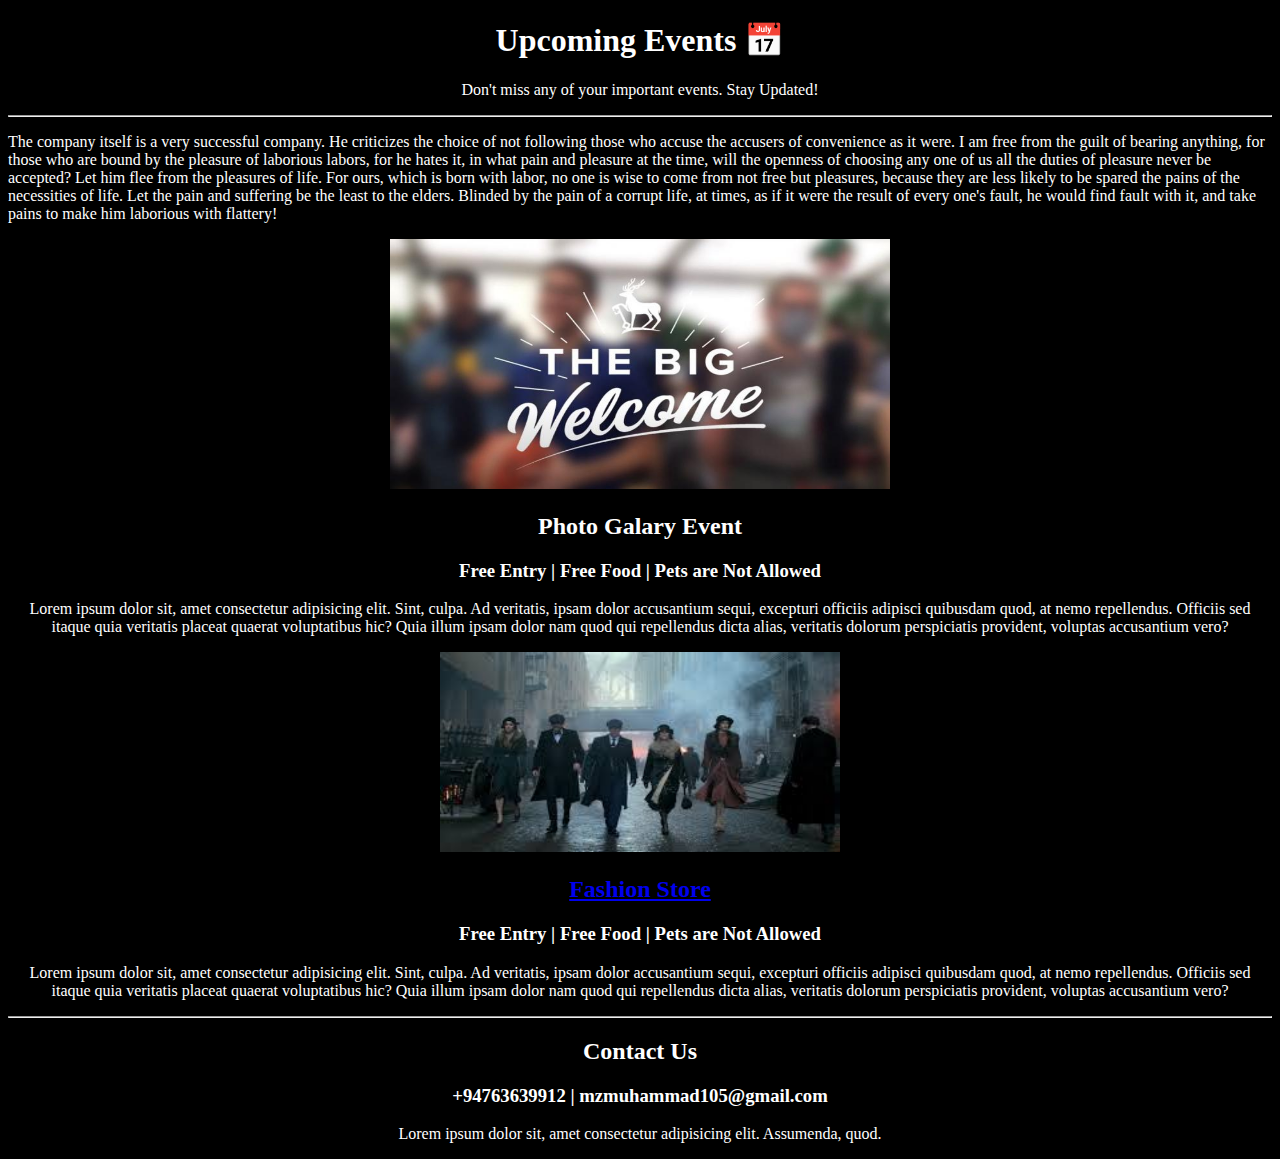
<file: 01/index.html>
<!DOCTYPE html>
<html>
    <head>
        <title>Events</title>
        <link rel="icon" href="images/event_icon.png">
    </head>
    <body bgcolor="black" style="color: white;">
        <center>
            <h1>Upcoming Events 📅</h1>
            <p>Don't miss any of your important events. Stay Updated!</p>
        </center>

        <hr>

        <p>
            The company itself is a very successful company. He criticizes the choice of not following those who accuse the accusers of convenience as it were. I am free from the guilt of bearing anything, for those who are bound by the pleasure of laborious labors, for he hates it, in what pain and pleasure at the time, will the openness of choosing any one of us all the duties of pleasure never be accepted? Let him flee from the pleasures of life. For ours, which is born with labor, no one is wise to come from not free but pleasures, because they are less likely to be spared the pains of the necessities of life. Let the pain and suffering be the least to the elders. Blinded by the pain of a corrupt life, at times, as if it were the result of every one's fault, he would find fault with it, and take pains to make him laborious with flattery!
        </p>

        <center>
            <img src="images/event1.jfif" alt="Welcome Image" width="500" height="250">
            <h2>Photo Galary Event</h2>
            <h3>Free Entry | Free Food | Pets are Not Allowed</h3>
            <p>
                Lorem ipsum dolor sit, amet consectetur adipisicing elit. Sint, culpa. Ad veritatis, ipsam dolor accusantium sequi, excepturi officiis adipisci quibusdam quod, at nemo repellendus. Officiis sed itaque quia veritatis placeat quaerat voluptatibus hic? Quia illum ipsam dolor nam quod qui repellendus dicta alias, veritatis dolorum perspiciatis provident, voluptas accusantium vero?
            </p>
        </center>

        <center>
            <img src="images/event2.jfif" alt="Fashion Image" width="400" height="200">
            <h2>
                <a href="https://signature.lk/">Fashion Store</a>
            </h2>
            <h3>Free Entry | Free Food | Pets are Not Allowed</h3>
            <p>
                Lorem ipsum dolor sit, amet consectetur adipisicing elit. Sint, culpa. Ad veritatis, ipsam dolor accusantium sequi, excepturi officiis adipisci quibusdam quod, at nemo repellendus. Officiis sed itaque quia veritatis placeat quaerat voluptatibus hic? Quia illum ipsam dolor nam quod qui repellendus dicta alias, veritatis dolorum perspiciatis provident, voluptas accusantium vero?
            </p>
        </center>

        <hr>

        <center>
            <h2>Contact Us</h2>
            <h3>+94763639912 | mzmuhammad105@gmail.com</h3>
            <p>Lorem ipsum dolor sit, amet consectetur adipisicing elit. Assumenda, quod.</p>
        </center>
    </body>
</html>
</file>
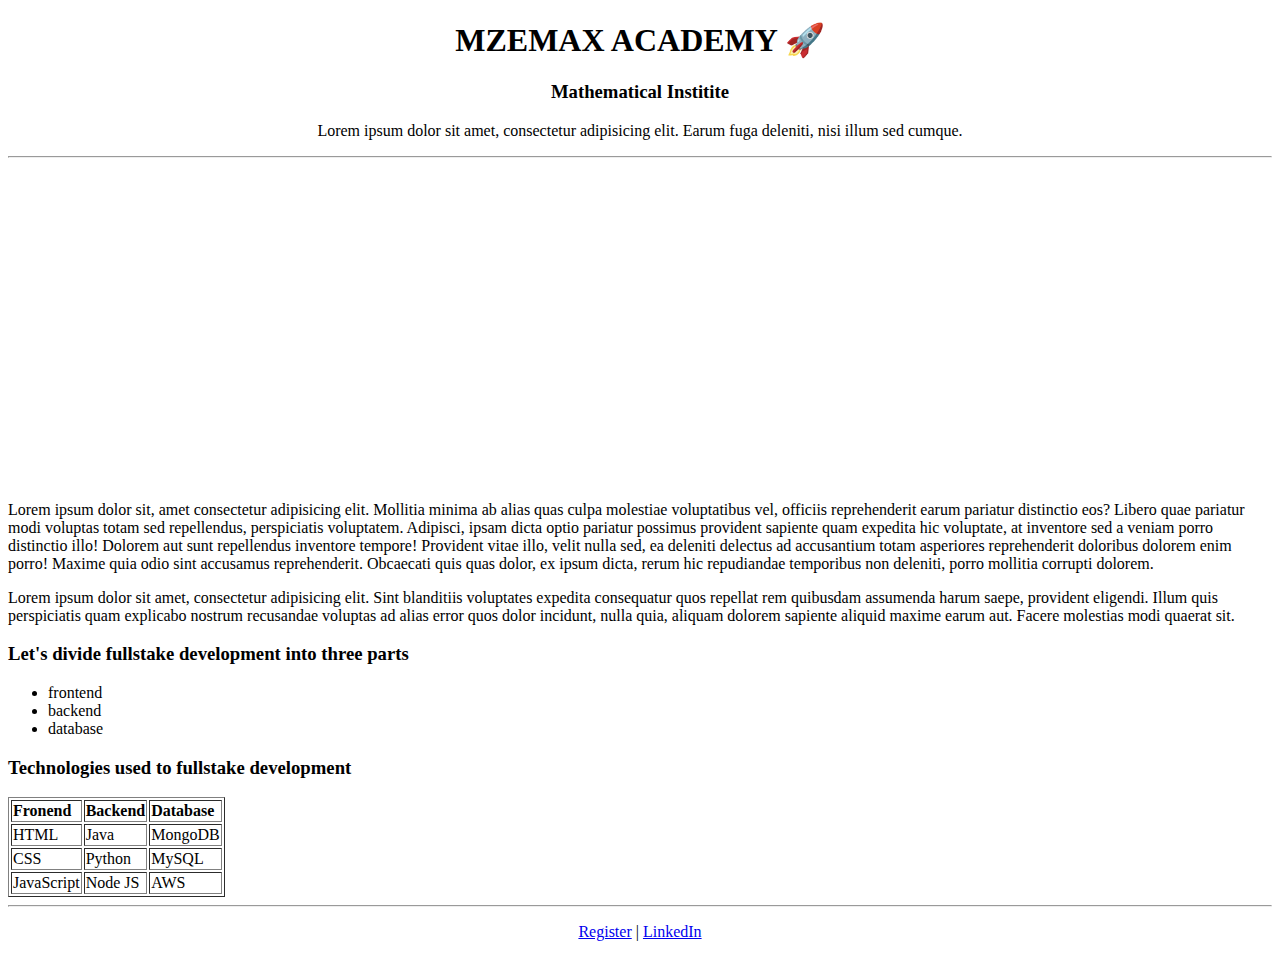
<file: 02/index.html>
<!DOCTYPE html>
<html lang="en">
<head>
    <title>MZEMAX</title>
</head>
<body>
    <center>
        <h1>MZEMAX ACADEMY 🚀</h1>
        <h3>Mathematical Institite</h3>
        <p>Lorem ipsum dolor sit amet, consectetur adipisicing elit. Earum fuga deleniti, nisi illum sed cumque.</p>
    </center>

    <hr>

    <center>
    <iframe width="560" height="315" src="https://www.youtube.com/embed/eFgczXN4Jkg?si=t1AESbli0VfG4L7R" title="YouTube video player" frameborder="0" allow="accelerometer; autoplay; clipboard-write; encrypted-media; gyroscope; picture-in-picture; web-share" referrerpolicy="strict-origin-when-cross-origin" allowfullscreen></iframe>
    </center>

    <p>
        Lorem ipsum dolor sit, amet consectetur adipisicing elit. Mollitia minima ab alias quas culpa molestiae voluptatibus vel, officiis reprehenderit earum pariatur distinctio eos? Libero quae pariatur modi voluptas totam sed repellendus, perspiciatis voluptatem. Adipisci, ipsam dicta optio pariatur possimus provident sapiente quam expedita hic voluptate, at inventore sed a veniam porro distinctio illo! Dolorem aut sunt repellendus inventore tempore! Provident vitae illo, velit nulla sed, ea deleniti delectus ad accusantium totam asperiores reprehenderit doloribus dolorem enim porro! Maxime quia odio sint accusamus reprehenderit. Obcaecati quis quas dolor, ex ipsum dicta, rerum hic repudiandae temporibus non deleniti, porro mollitia corrupti dolorem.
    </p>

    <p>
        Lorem ipsum dolor sit amet, consectetur adipisicing elit. Sint blanditiis voluptates expedita consequatur quos repellat rem quibusdam assumenda harum saepe, provident eligendi. Illum quis perspiciatis quam explicabo nostrum recusandae voluptas ad alias error quos dolor incidunt, nulla quia, aliquam dolorem sapiente aliquid maxime earum aut. Facere molestias modi quaerat sit.
    </p>

    <h3>Let's divide fullstake development into three parts</h3>
    <ul>
        <li>frontend</li>
        <li>backend</li>
        <li>database</li>
    </ul>

    <h3>Technologies used to fullstake development</h3>
    <table border="1">
        <tr>
            <td><b>Fronend</b></td>
            <td><b>Backend</b></td>
            <td><b>Database</b></td>
        </tr>
        <tr>
            <td>HTML</td>
            <td>Java</td>
            <td>MongoDB</td>
        </tr>
        <tr>
            <td>CSS</td>
            <td>Python</td>
            <td>MySQL</td>
        </tr>
        <tr>
            <td>JavaScript</td>
            <td>Node JS</td>
            <td>AWS</td>
        </tr>
    </table>

    <hr>
    <center>
        <p>
            <a href="register.html">Register</a> | <a href="https://lk.linkedin.com/in/muhammad-zakeer-muhammad">LinkedIn</a>
        </p>
    </center>

</body>
</html>
</file>
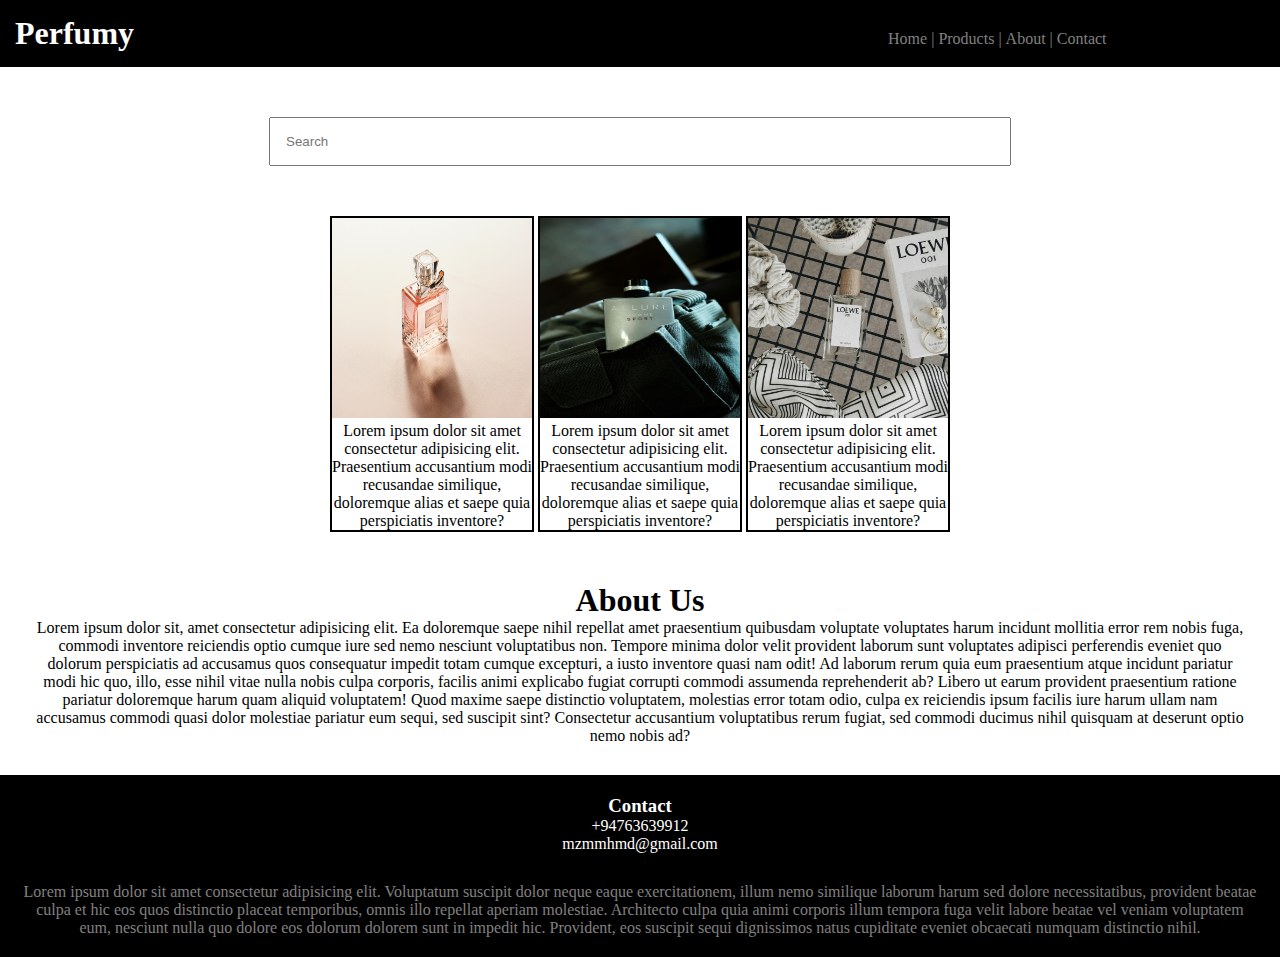
<file: 03/index.html>
<!DOCTYPE html>
<html lang="en">
<head>
    <meta charset="UTF-8">
    <meta name="viewport" content="width=device-width, initial-scale=1.0">
    <title>Perfumy</title>
    <link rel="stylesheet" href="style.css">
</head>
<body>

    <div class="header">
        <nav>
            <h1>Perfumy</h1>

        <ul>
            <li>Home |</li>
            <li>Products |</li>
            <li>About |</li>
            <li>Contact</li>
        </ul>
        </nav>
    </div>


    <div class="searchbar">
        <input placeholder="Search">
    </div>

    <div class="products">
        <div class="box">
            <img src="perfume01.jpg" width="200px" height="200px" alt="perfume01">
            <p>Lorem ipsum dolor sit amet consectetur adipisicing elit. Praesentium accusantium modi recusandae similique, doloremque alias et saepe quia perspiciatis inventore?</p>
        </div>
        <div class="box">
            <img src="perfume02.jpg" width="200px" height="200px" alt="perfume01">
            <p>Lorem ipsum dolor sit amet consectetur adipisicing elit. Praesentium accusantium modi recusandae similique, doloremque alias et saepe quia perspiciatis inventore?</p>
        </div>
        <div class="box">
            <img src="perfume03.jpg" width="200px" height="200px" alt="perfume01">
            <p>Lorem ipsum dolor sit amet consectetur adipisicing elit. Praesentium accusantium modi recusandae similique, doloremque alias et saepe quia perspiciatis inventore?</p>
        </div>
    </div>

    <div class="about">
        <h1>About Us</h1>
        <p>Lorem ipsum dolor sit, amet consectetur adipisicing elit. Ea doloremque saepe nihil repellat amet praesentium quibusdam voluptate voluptates harum incidunt mollitia error rem nobis fuga, commodi inventore reiciendis optio cumque iure sed nemo nesciunt voluptatibus non. Tempore minima dolor velit provident laborum sunt voluptates adipisci perferendis eveniet quo dolorum perspiciatis ad accusamus quos consequatur impedit totam cumque excepturi, a iusto inventore quasi nam odit! Ad laborum rerum quia eum praesentium atque incidunt pariatur modi hic quo, illo, esse nihil vitae nulla nobis culpa corporis, facilis animi explicabo fugiat corrupti commodi assumenda reprehenderit ab? Libero ut earum provident praesentium ratione pariatur doloremque harum quam aliquid voluptatem! Quod maxime saepe distinctio voluptatem, molestias error totam odio, culpa ex reiciendis ipsum facilis iure harum ullam nam accusamus commodi quasi dolor molestiae pariatur eum sequi, sed suscipit sint? Consectetur accusantium voluptatibus rerum fugiat, sed commodi ducimus nihil quisquam at deserunt optio nemo nobis ad?</p>
    </div>

    <div class="contact">
        <h3>Contact</h3>
        <p>+94763639912</p>
        <p>mzmmhmd@gmail.com</p>
        <p style="color: gray; margin-top: 30px;">Lorem ipsum dolor sit amet consectetur adipisicing elit. Voluptatum suscipit dolor neque eaque exercitationem, illum nemo similique laborum harum sed dolore necessitatibus, provident beatae culpa et hic eos quos distinctio placeat temporibus, omnis illo repellat aperiam molestiae. Architecto culpa quia animi corporis illum tempora fuga velit labore beatae vel veniam voluptatem eum, nesciunt nulla quo dolore eos dolorum dolorem sunt in impedit hic. Provident, eos suscipit sequi dignissimos natus cupiditate eveniet obcaecati numquam distinctio nihil.</p>
    </div>
</body>
</html>
</file>
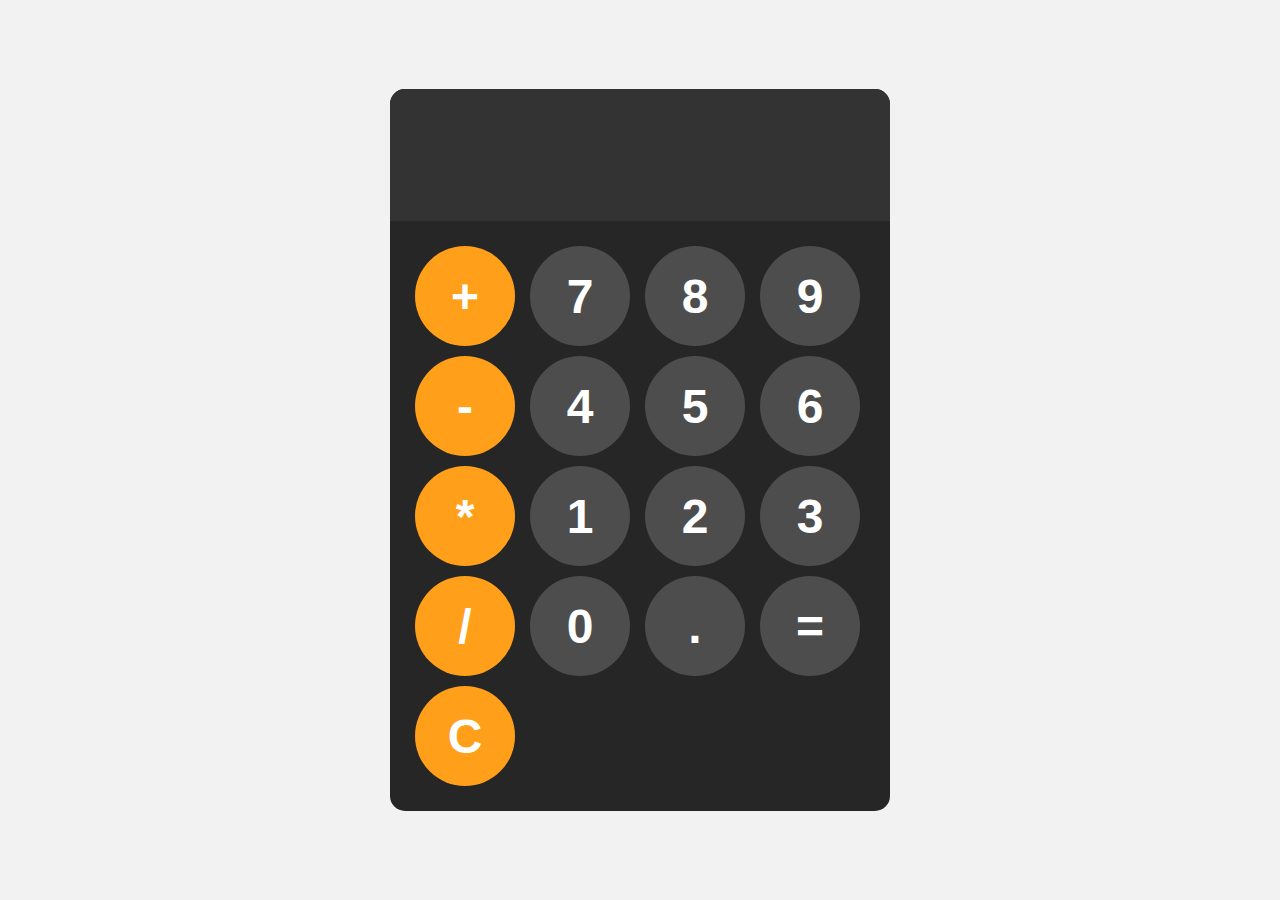
<file: calculator/index.html>
<!DOCTYPE html>
<html lang="en">
<head>
    <meta charset="UTF-8">
    <meta name="viewport" content="width=device-width, initial-scale=1.0">
    <title>Calculator</title>
    <link rel="stylesheet" href="style.css">
</head>
<body>
    <div id="calculator">
        <input id="display" readonly>
        <div id="keys">
            <button onclick="appendToDisplay('+')" class="operator-btn">+</button>
            <button onclick="appendToDisplay('7')">7</button>
            <button onclick="appendToDisplay('8')">8</button>
            <button onclick="appendToDisplay('9')">9</button>
            <button onclick="appendToDisplay('-')" class="operator-btn">-</button>
            <button onclick="appendToDisplay('4')">4</button>
            <button onclick="appendToDisplay('5')">5</button>
            <button onclick="appendToDisplay('6')">6</button>
            <button onclick="appendToDisplay('*')" class="operator-btn">*</button>
            <button onclick="appendToDisplay('1')">1</button>
            <button onclick="appendToDisplay('2')">2</button>
            <button onclick="appendToDisplay('3')">3</button>
            <button onclick="appendToDisplay('/')" class="operator-btn">/</button>
            <button onclick="appendToDisplay('0')">0</button>
            <button onclick="appendToDisplay('.')">.</button>
            <button onclick="calculate()">=</button>
            <button onclick="clearDisplay()" class="operator-btn">C</button>
        </div>
    </div>

    <script src="script.js"></script>
</body>
</html>
</file>
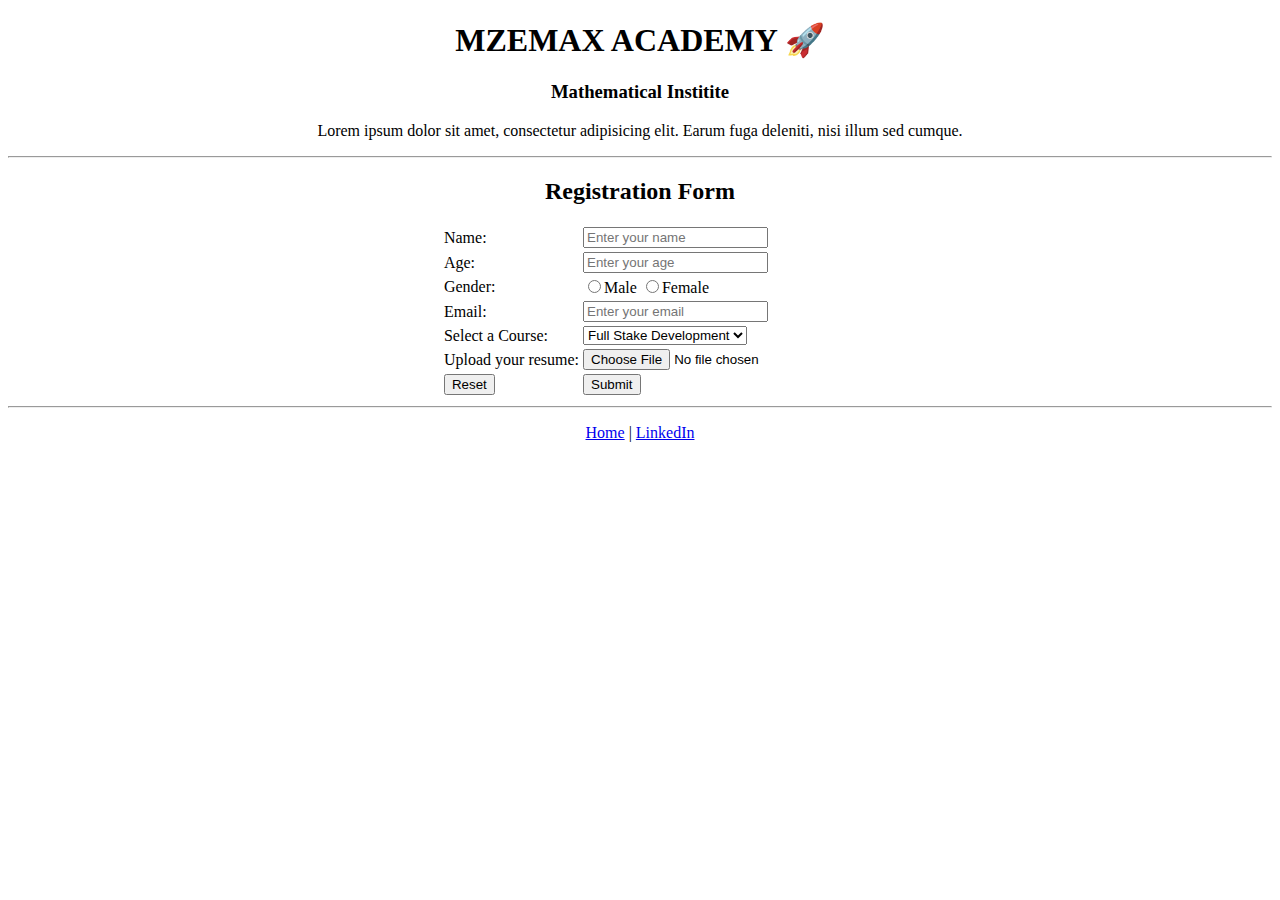
<file: 02/register.html>
<!DOCTYPE html>
<html lang="en">
<head>
    <title>Register</title>
</head>
<body>
    <center>
        <h1>MZEMAX ACADEMY 🚀</h1>
        <h3>Mathematical Institite</h3>
        <p>Lorem ipsum dolor sit amet, consectetur adipisicing elit. Earum fuga deleniti, nisi illum sed cumque.</p>
    </center>

    <hr>

    <center>
        <h2>Registration Form</h2>
        <form>
            <table>
                <tr>
                    <td>Name:</td> <td><input type="text" placeholder="Enter your name"></td>
                </tr>
                <tr>
                    <td>Age:</td> <td><input type="number" placeholder="Enter your age"></td>
                </tr>
                <tr>
                    <td>Gender:</td>
                    <td>
                        <input type="radio" name="Gender">Male 
                        <input type="radio" name="Gender">Female
                    </td>
                </tr>
                <tr>
                    <td>Email:</td> <td><input type="email" placeholder="Enter your email"></td>
                </tr>
                <tr>
                    <td>Select a Course:</td>
                    <td>
                        <select>
                            <option>Full Stake Development</option>
                            <option>Data Science</option>
                            <option>DevOps</option>
                        </select>
                    </td>
                </tr>
                <tr>
                    <td>Upload your resume:</td>
                    <td>
                        <input type="file">
                    </td>
                </tr>
                <tr>
                    <td><input type="reset"></td>
                    <td><input type="submit"></td>
                </tr>
                
            </table>
        </form>
    </center>

    <hr>
    <center>
        <p>
            <a href="index.html">Home</a> | <a href="https://lk.linkedin.com/in/muhammad-zakeer-muhammad">LinkedIn</a>
        </p>
    </center>
</body>
</html>
</file>
<file: 03/style.css>
*{
    margin: 0px;
    padding: 0px;
}

nav{
    background-color: black;
    color: white;
    padding: 15px;
}

ul,h1,li{
    display: inline-block;
}

ul{
    margin-left: 60%;
}

li{
    color: gray;
    cursor: pointer;
}

li:hover{
    color: white;
}

input{
    width: 60%;
    padding: 15px;
}

.searchbar{
    text-align: center;
    padding: 50px;
}

.box{
    border-style: solid;
    border-width: 2px;
    border-color: black;
    display: inline-block;
    width: 200px;
}

.products{
    text-align: center;
}

.box:hover{
    color: white;
    background-color: black;
}

.about{
    text-align: center;
    margin-top: 20px;
    padding: 30px;
}

.contact{
    background-color: black;
    text-align: center;
    color: white;
    padding: 20px;
}
</file>
<file: calculator/style.css>
body{
    margin: 0;
    display: flex;
    justify-content: center;
    align-items: center;
    height: 100vh;
    background-color: hsl(0, 0%, 95%);
}

#calculator{
    font-family: Arial, sans-serif;
    background-color: hsl(0, 0%, 15%);
    border-radius: 15px;
    max-width: 500px;
    overflow: hidden;
}

#display{
    width: 100%;
    padding: 20px;
    font-size: 5rem;
    text-align: left;
    border: none;
    background-color: hsl(0, 0%, 20%);
    color: white;
}

#keys{
    display: grid;
    grid-template-columns: repeat(4, 1fr);
    gap: 10px;
    padding: 25px;
}

button{
    width: 100px;
    height: 100px;
    border-radius: 50px;
    border: none;
    background-color: hwb(0 30% 70%);
    color: white;
    font-size: 3rem;
    font-weight: bold;
    cursor: pointer;
}

button:hover{
    background-color: hsl(0, 0%, 40%);
}

button:active{
    background-color: hsl(0, 0%, 50%);
}

.operator-btn{
    background-color: hsl(35, 100%, 55%);
}

.operator-btn:hover{
    background-color: hsl(35, 100%, 65%)
}

.operator-btn:active{
    background-color: hsl(35, 100%, 75%)
}
</file>
